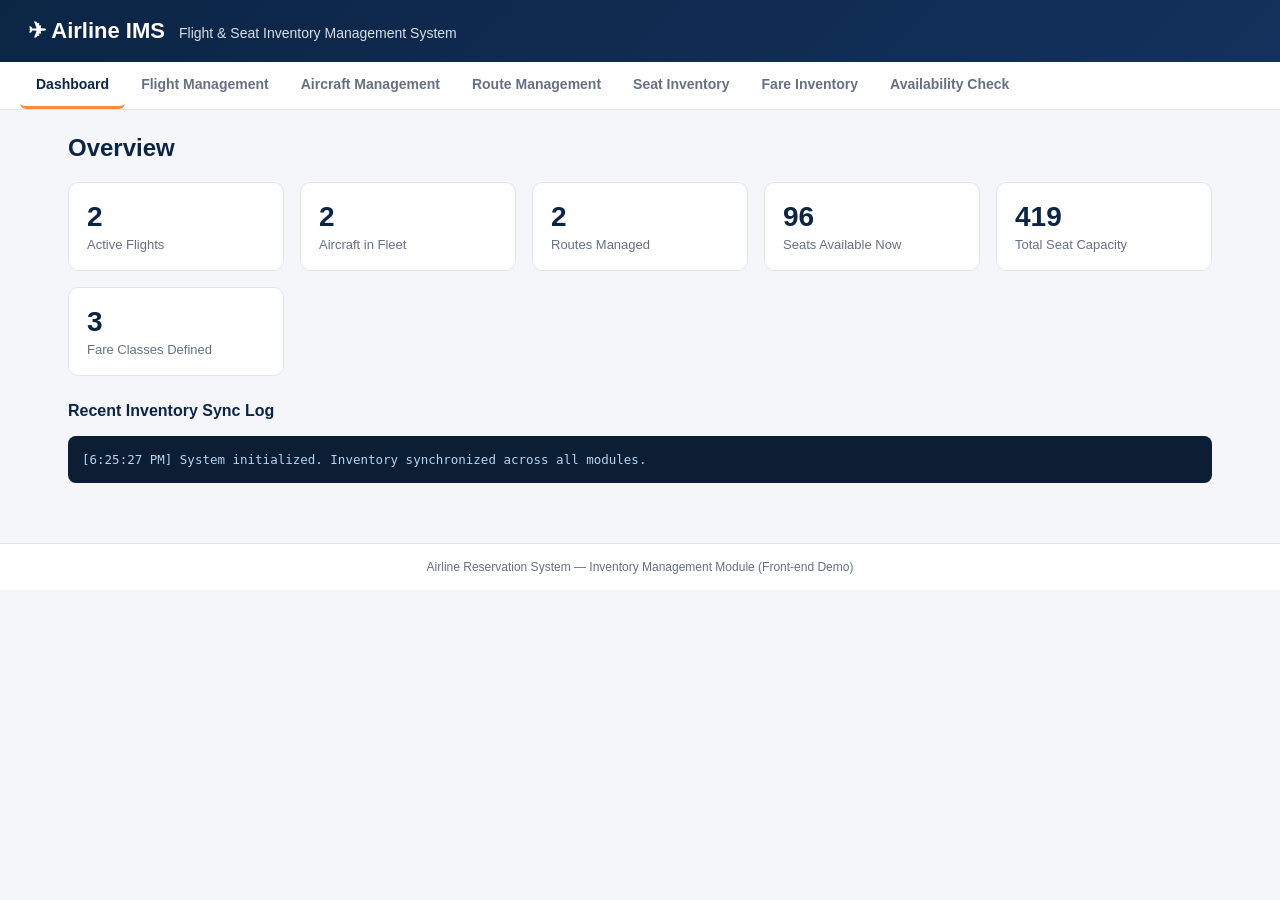
<file: Index.html>
<!DOCTYPE html>
<html lang="en">
<head>
<meta charset="UTF-8">
<meta name="viewport" content="width=device-width, initial-scale=1.0">
<title>Airline Inventory Management System</title>
<style>
:root {
  --navy: #0b2545;
  --navy-light: #13315c;
  --accent: #ff8c42;
  --bg: #f4f6f9;
  --card-bg: #ffffff;
  --border: #e1e5ea;
  --text: #1c2733;
  --text-muted: #667085;
  --success: #1a8754;
  --danger: #c0392b;
  --warning: #b8860b;
}

* { box-sizing: border-box; }

body {
  margin: 0;
  font-family: "Segoe UI", Roboto, Arial, sans-serif;
  background: var(--bg);
  color: var(--text);
}

.topbar {
  background: linear-gradient(135deg, var(--navy), var(--navy-light));
  color: #fff;
  padding: 18px 28px;
  display: flex;
  align-items: baseline;
  gap: 14px;
}

.brand { font-size: 22px; font-weight: 700; }
.subtitle { font-size: 14px; opacity: 0.85; }

.tabs {
  display: flex;
  flex-wrap: wrap;
  background: #fff;
  border-bottom: 1px solid var(--border);
  padding: 0 20px;
  position: sticky;
  top: 0;
  z-index: 10;
}

.tab-btn {
  background: none;
  border: none;
  padding: 14px 16px;
  font-size: 14px;
  cursor: pointer;
  color: var(--text-muted);
  border-bottom: 3px solid transparent;
  transition: color .15s, border-color .15s;
}

.tab-btn:hover { color: var(--navy); }

.tab-btn.active {
  color: var(--navy);
  border-bottom-color: var(--accent);
  font-weight: 600;
}

main { padding: 24px 28px 60px; max-width: 1200px; margin: 0 auto; }

.tab-panel { display: none; animation: fadeIn .2s ease-in; }
.tab-panel.active { display: block; }

@keyframes fadeIn { from { opacity: 0; } to { opacity: 1; } }

h2 { margin-top: 0; color: var(--navy); }
h3 { color: var(--navy); font-size: 16px; }

.hint { color: var(--text-muted); font-size: 13px; margin-top: -6px; }

.form-grid {
  display: grid;
  grid-template-columns: repeat(auto-fit, minmax(200px, 1fr));
  gap: 14px;
  background: var(--card-bg);
  border: 1px solid var(--border);
  padding: 18px;
  border-radius: 10px;
  margin-bottom: 22px;
}

.form-grid label {
  display: flex;
  flex-direction: column;
  font-size: 13px;
  font-weight: 600;
  color: var(--text-muted);
  gap: 6px;
}

.form-grid input, .form-grid select {
  font-size: 14px;
  padding: 8px 10px;
  border: 1px solid var(--border);
  border-radius: 6px;
  font-weight: 400;
  color: var(--text);
}

.form-actions {
  display: flex;
  align-items: flex-end;
  gap: 10px;
}

button {
  background: var(--navy);
  color: #fff;
  border: none;
  padding: 10px 18px;
  border-radius: 6px;
  cursor: pointer;
  font-size: 14px;
  font-weight: 600;
}

button:hover { background: var(--navy-light); }

button.secondary {
  background: #fff;
  color: var(--navy);
  border: 1px solid var(--navy);
}

button.danger { background: var(--danger); }
button.hidden { display: none; }

.data-table {
  width: 100%;
  border-collapse: collapse;
  background: var(--card-bg);
  border: 1px solid var(--border);
  border-radius: 10px;
  overflow: hidden;
}

.data-table th, .data-table td {
  padding: 10px 12px;
  font-size: 13px;
  text-align: left;
  border-bottom: 1px solid var(--border);
}

.data-table th {
  background: #eef2f7;
  color: var(--navy);
  text-transform: uppercase;
  font-size: 11px;
  letter-spacing: .04em;
}

.data-table tr:last-child td { border-bottom: none; }
.data-table tr:hover { background: #fafbfd; }

.badge { padding: 3px 8px; border-radius: 20px; font-size: 11px; font-weight: 700; }
.badge.ok { background: #e5f6ec; color: var(--success); }
.badge.low { background: #fdf1dc; color: var(--warning); }
.badge.full { background: #fbe9e7; color: var(--danger); }

.card-grid {
  display: grid;
  grid-template-columns: repeat(auto-fit, minmax(180px, 1fr));
  gap: 16px;
  margin-bottom: 26px;
}

.card {
  background: var(--card-bg);
  border: 1px solid var(--border);
  border-radius: 10px;
  padding: 18px;
}

.card .num { font-size: 28px; font-weight: 700; color: var(--navy); }
.card .label { font-size: 13px; color: var(--text-muted); margin-top: 4px; }

.log-box {
  background: #0b1e33;
  color: #b7d3f2;
  font-family: "Consolas", monospace;
  font-size: 12.5px;
  padding: 14px;
  border-radius: 8px;
  max-height: 220px;
  overflow-y: auto;
}

.log-box div { padding: 2px 0; }

.icon-btn {
  background: none;
  border: none;
  color: var(--navy);
  cursor: pointer;
  font-size: 13px;
  padding: 4px 8px;
  font-weight: 600;
}

.icon-btn.danger { color: var(--danger); }

.footer {
  text-align: center;
  padding: 16px;
  color: var(--text-muted);
  font-size: 12px;
  border-top: 1px solid var(--border);
  background: #fff;
}
</style>
</head>
<body>

<header class="topbar">
  <div class="brand">✈ Airline IMS</div>
  <div class="subtitle">Flight &amp; Seat Inventory Management System</div>
</header>

<nav class="tabs" id="tabs">
  <button class="tab-btn active" data-tab="dashboard">Dashboard</button>
  <button class="tab-btn" data-tab="flights">Flight Management</button>
  <button class="tab-btn" data-tab="aircraft">Aircraft Management</button>
  <button class="tab-btn" data-tab="routes">Route Management</button>
  <button class="tab-btn" data-tab="inventory">Seat Inventory</button>
  <button class="tab-btn" data-tab="fares">Fare Inventory</button>
  <button class="tab-btn" data-tab="availability">Availability Check</button>
</nav>

<main id="app">

  <!-- DASHBOARD -->
  <section class="tab-panel active" id="tab-dashboard">
    <h2>Overview</h2>
    <div class="card-grid" id="dashboardCards"></div>
    <h3>Recent Inventory Sync Log</h3>
    <div class="log-box" id="syncLog"></div>
  </section>

  <!-- FLIGHT MANAGEMENT -->
  <section class="tab-panel" id="tab-flights">
    <h2>Flight Management</h2>
    <form id="flightForm" class="form-grid">
      <input type="hidden" id="flightEditId">
      <label>Flight Number <input type="text" id="flightNumber" required placeholder="e.g. AI-202"></label>
      <label>Route
        <select id="flightRoute" required></select>
      </label>
      <label>Aircraft
        <select id="flightAircraft" required></select>
      </label>
      <label>Departure <input type="datetime-local" id="flightDeparture" required></label>
      <label>Arrival <input type="datetime-local" id="flightArrival" required></label>
      <label>Status
        <select id="flightStatus">
          <option value="Scheduled">Scheduled</option>
          <option value="Delayed">Delayed</option>
          <option value="Departed">Departed</option>
          <option value="Cancelled">Cancelled</option>
        </select>
      </label>
      <div class="form-actions">
        <button type="submit" id="flightSubmitBtn">Add Flight</button>
        <button type="button" id="flightCancelEdit" class="secondary hidden">Cancel Edit</button>
      </div>
    </form>

    <table class="data-table">
      <thead>
        <tr>
          <th>Flight #</th><th>Route</th><th>Aircraft</th><th>Departure</th><th>Arrival</th>
          <th>Status</th><th>Seats (Avail/Total)</th><th>Actions</th>
        </tr>
      </thead>
      <tbody id="flightsTableBody"></tbody>
    </table>
  </section>

  <!-- AIRCRAFT MANAGEMENT -->
  <section class="tab-panel" id="tab-aircraft">
    <h2>Aircraft Management</h2>
    <form id="aircraftForm" class="form-grid">
      <input type="hidden" id="aircraftEditId">
      <label>Aircraft Code <input type="text" id="aircraftCode" required placeholder="e.g. A320-01"></label>
      <label>Model <input type="text" id="aircraftModel" required placeholder="e.g. Airbus A320"></label>
      <label>First Class Seats <input type="number" min="0" id="capFirst" value="0" required></label>
      <label>Business Class Seats <input type="number" min="0" id="capBusiness" value="0" required></label>
      <label>Premium Economy Seats <input type="number" min="0" id="capPremium" value="0" required></label>
      <label>Economy Seats <input type="number" min="0" id="capEconomy" value="0" required></label>
      <label>Next Maintenance Date <input type="date" id="aircraftMaintenance" required></label>
      <div class="form-actions">
        <button type="submit" id="aircraftSubmitBtn">Add Aircraft</button>
        <button type="button" id="aircraftCancelEdit" class="secondary hidden">Cancel Edit</button>
      </div>
    </form>

    <table class="data-table">
      <thead>
        <tr>
          <th>Code</th><th>Model</th><th>Total Capacity</th><th>F/B/PE/E</th>
          <th>Next Maintenance</th><th>Actions</th>
        </tr>
      </thead>
      <tbody id="aircraftTableBody"></tbody>
    </table>
  </section>

  <!-- ROUTE MANAGEMENT -->
  <section class="tab-panel" id="tab-routes">
    <h2>Route Management</h2>
    <form id="routeForm" class="form-grid">
      <input type="hidden" id="routeEditId">
      <label>Source Airport (IATA) <input type="text" id="routeSource" maxlength="4" required placeholder="e.g. DEL"></label>
      <label>Destination Airport (IATA) <input type="text" id="routeDestination" maxlength="4" required placeholder="e.g. BOM"></label>
      <label>Intermediate Stops <input type="text" id="routeStops" placeholder="comma separated, optional e.g. HYD, BLR"></label>
      <div class="form-actions">
        <button type="submit" id="routeSubmitBtn">Add Route</button>
        <button type="button" id="routeCancelEdit" class="secondary hidden">Cancel Edit</button>
      </div>
    </form>

    <table class="data-table">
      <thead>
        <tr><th>Route Code</th><th>Source</th><th>Destination</th><th>Stops</th><th>Actions</th></tr>
      </thead>
      <tbody id="routesTableBody"></tbody>
    </table>
  </section>

  <!-- SEAT INVENTORY -->
  <section class="tab-panel" id="tab-inventory">
    <h2>Seat Inventory Management</h2>
    <p class="hint">Simulate bookings/cancellations to see real-time inventory sync and overbooking control.</p>
    <div class="form-grid">
      <label>Select Flight
        <select id="invFlightSelect"></select>
      </label>
      <label>Seat Class
        <select id="invClassSelect">
          <option>Economy</option>
          <option>Premium Economy</option>
          <option>Business</option>
          <option>First Class</option>
        </select>
      </label>
      <label>Allow Controlled Overbooking (%)
        <input type="number" id="invOverbookPct" min="0" max="20" value="0">
      </label>
      <div class="form-actions">
        <button type="button" id="bookSeatBtn">Book 1 Seat</button>
        <button type="button" id="cancelSeatBtn" class="secondary">Cancel 1 Seat</button>
      </div>
    </div>
    <table class="data-table">
      <thead>
        <tr><th>Flight #</th><th>Class</th><th>Total</th><th>Booked</th><th>Available</th><th>Overbook Limit</th><th>Status</th></tr>
      </thead>
      <tbody id="inventoryTableBody"></tbody>
    </table>
  </section>

  <!-- FARE INVENTORY -->
  <section class="tab-panel" id="tab-fares">
    <h2>Fare Inventory</h2>
    <form id="fareForm" class="form-grid">
      <label>Select Flight
        <select id="fareFlightSelect"></select>
      </label>
      <label>Fare Class
        <select id="fareClassSelect">
          <option>Economy</option>
          <option>Premium Economy</option>
          <option>Business</option>
          <option>First Class</option>
        </select>
      </label>
      <label>Fare Code <input type="text" id="fareCode" placeholder="e.g. Y-SAVER" required></label>
      <label>Price (₹) <input type="number" id="farePrice" min="0" required></label>
      <label>Seats Allocated to Fare <input type="number" id="fareAllocated" min="0" required></label>
      <div class="form-actions">
        <button type="submit" id="fareSubmitBtn">Add Fare</button>
      </div>
    </form>
    <table class="data-table">
      <thead>
        <tr><th>Flight #</th><th>Class</th><th>Fare Code</th><th>Price</th><th>Seats Allocated</th><th>Actions</th></tr>
      </thead>
      <tbody id="faresTableBody"></tbody>
    </table>
  </section>

  <!-- AVAILABILITY CHECK -->
  <section class="tab-panel" id="tab-availability">
    <h2>Real-Time Availability Checking</h2>
    <form id="availForm" class="form-grid">
      <label>Source Airport <input type="text" id="availSource" placeholder="e.g. DEL"></label>
      <label>Destination Airport <input type="text" id="availDestination" placeholder="e.g. BOM"></label>
      <label>Class
        <select id="availClass">
          <option value="">Any</option>
          <option>Economy</option>
          <option>Premium Economy</option>
          <option>Business</option>
          <option>First Class</option>
        </select>
      </label>
      <div class="form-actions">
        <button type="submit">Check Availability</button>
      </div>
    </form>
    <table class="data-table">
      <thead>
        <tr><th>Flight #</th><th>Route</th><th>Departure</th><th>Class</th><th>Available Seats</th><th>Status</th></tr>
      </thead>
      <tbody id="availabilityTableBody"></tbody>
    </table>
  </section>

</main>

<footer class="footer">Airline Reservation System — Inventory Management Module (Front-end Demo)</footer>

<script>
/* =========================================================
   AIRLINE INVENTORY MANAGEMENT SYSTEM
   In-memory data store (simulates a database for this demo)
   ========================================================= */

const SEAT_CLASSES = ["First Class", "Business", "Premium Economy", "Economy"];

let state = {
  aircraft: [
    { id: "AC1", code: "A320-01", model: "Airbus A320", cap: { "First Class": 0, "Business": 12, "Premium Economy": 24, "Economy": 132 }, maintenance: "2026-09-15" },
    { id: "AC2", code: "B788-01", model: "Boeing 787-8", cap: { "First Class": 8, "Business": 28, "Premium Economy": 35, "Economy": 180 }, maintenance: "2026-10-02" }
  ],
  routes: [
    { id: "RT1", source: "DEL", destination: "BOM", stops: [] },
    { id: "RT2", source: "BLR", destination: "DEL", stops: ["HYD"] }
  ],
  flights: [],
  inventory: {},   // inventory[flightId][class] = { total, booked, overbookPct }
  fares: [],       // { id, flightId, class, code, price, allocated }
  log: []
};

let idCounters = { flight: 1, route: 3, aircraft: 3, fare: 1 };

/* ---------------------------------------------------------
   UTILITIES
   --------------------------------------------------------- */

function uid(prefix, counterKey) {
  const n = idCounters[counterKey]++;
  return `${prefix}${n}`;
}

function pushLog(msg) {
  const time = new Date().toLocaleTimeString();
  state.log.unshift(`[${time}] ${msg}`);
  if (state.log.length > 30) state.log.pop();
  renderLog();
}

function getAircraft(id) { return state.aircraft.find(a => a.id === id); }
function getRoute(id) { return state.routes.find(r => r.id === id); }
function getFlight(id) { return state.flights.find(f => f.id === id); }

function totalCapacity(aircraft) {
  return SEAT_CLASSES.reduce((sum, c) => sum + (aircraft.cap[c] || 0), 0);
}

function initInventoryForFlight(flight) {
  const aircraft = getAircraft(flight.aircraftId);
  const inv = {};
  SEAT_CLASSES.forEach(cls => {
    inv[cls] = { total: aircraft.cap[cls] || 0, booked: 0, overbookPct: 0 };
  });
  state.inventory[flight.id] = inv;
}

function availableSeats(flightId, cls) {
  const inv = state.inventory[flightId][cls];
  const limit = Math.floor(inv.total * (1 + inv.overbookPct / 100));
  return limit - inv.booked;
}

function flightTotalAvailable(flightId) {
  const inv = state.inventory[flightId];
  let avail = 0, total = 0;
  SEAT_CLASSES.forEach(cls => {
    avail += availableSeats(flightId, cls);
    total += inv[cls].total;
  });
  return { avail, total };
}

/* ---------------------------------------------------------
   SEED DATA: two demo flights
   --------------------------------------------------------- */

function seedFlights() {
  const f1 = {
    id: uid("FL", "flight"), flightNumber: "AI-202", routeId: "RT1", aircraftId: "AC1",
    departure: "2026-08-05T09:00", arrival: "2026-08-05T11:15", status: "Scheduled"
  };
  const f2 = {
    id: uid("FL", "flight"), flightNumber: "AI-880", routeId: "RT2", aircraftId: "AC2",
    departure: "2026-08-06T14:30", arrival: "2026-08-06T17:45", status: "Scheduled"
  };
  state.flights.push(f1, f2);
  initInventoryForFlight(f1);
  initInventoryForFlight(f2);
  // demo bookings
  state.inventory[f1.id]["Economy"].booked = 118;
  state.inventory[f1.id]["Business"].booked = 10;
  state.inventory[f2.id]["Economy"].booked = 165;
  state.inventory[f2.id]["Premium Economy"].booked = 30;

  state.fares.push(
    { id: uid("FR", "fare"), flightId: f1.id, class: "Economy", code: "Y-SAVER", price: 4500, allocated: 90 },
    { id: uid("FR", "fare"), flightId: f1.id, class: "Economy", code: "Y-FLEX", price: 6200, allocated: 42 },
    { id: uid("FR", "fare"), flightId: f2.id, class: "Business", code: "C-STD", price: 15800, allocated: 28 }
  );
}

/* ---------------------------------------------------------
   TAB NAVIGATION
   --------------------------------------------------------- */

document.getElementById("tabs").addEventListener("click", (e) => {
  if (!e.target.classList.contains("tab-btn")) return;
  document.querySelectorAll(".tab-btn").forEach(b => b.classList.remove("active"));
  document.querySelectorAll(".tab-panel").forEach(p => p.classList.remove("active"));
  e.target.classList.add("active");
  document.getElementById(`tab-${e.target.dataset.tab}`).classList.add("active");
  renderAll();
});

/* ---------------------------------------------------------
   DROPDOWN POPULATION HELPERS
   --------------------------------------------------------- */

function fillSelect(select, items, valueFn, labelFn, placeholder) {
  select.innerHTML = "";
  if (placeholder) {
    const opt = document.createElement("option");
    opt.value = ""; opt.textContent = placeholder;
    select.appendChild(opt);
  }
  items.forEach(item => {
    const opt = document.createElement("option");
    opt.value = valueFn(item);
    opt.textContent = labelFn(item);
    select.appendChild(opt);
  });
}

function refreshDropdowns() {
  fillSelect(document.getElementById("flightRoute"), state.routes, r => r.id, r => `${r.id}: ${r.source} → ${r.destination}`);
  fillSelect(document.getElementById("flightAircraft"), state.aircraft, a => a.id, a => `${a.code} (${a.model})`);
  fillSelect(document.getElementById("invFlightSelect"), state.flights, f => f.id, f => f.flightNumber);
  fillSelect(document.getElementById("fareFlightSelect"), state.flights, f => f.id, f => f.flightNumber);
}

/* ---------------------------------------------------------
   RENDER: DASHBOARD
   --------------------------------------------------------- */

function renderDashboard() {
  const totalFlights = state.flights.length;
  const totalAircraft = state.aircraft.length;
  const totalRoutes = state.routes.length;
  let totalAvail = 0, totalSeats = 0;
  state.flights.forEach(f => {
    const { avail, total } = flightTotalAvailable(f.id);
    totalAvail += avail; totalSeats += total;
  });

  const cards = [
    { num: totalFlights, label: "Active Flights" },
    { num: totalAircraft, label: "Aircraft in Fleet" },
    { num: totalRoutes, label: "Routes Managed" },
    { num: totalAvail, label: "Seats Available Now" },
    { num: totalSeats, label: "Total Seat Capacity" },
    { num: state.fares.length, label: "Fare Classes Defined" }
  ];

  const container = document.getElementById("dashboardCards");
  container.innerHTML = cards.map(c => `
    <div class="card">
      <div class="num">${c.num}</div>
      <div class="label">${c.label}</div>
    </div>
  `).join("");
}

function renderLog() {
  const box = document.getElementById("syncLog");
  box.innerHTML = state.log.map(l => `<div>${l}</div>`).join("") || "<div>No sync events yet.</div>";
}

/* ---------------------------------------------------------
   RENDER: FLIGHTS
   --------------------------------------------------------- */

function statusBadge(avail, total) {
  if (avail <= 0) return `<span class="badge full">Full</span>`;
  if (avail / total < 0.15) return `<span class="badge low">Low</span>`;
  return `<span class="badge ok">Open</span>`;
}

function renderFlights() {
  const tbody = document.getElementById("flightsTableBody");
  tbody.innerHTML = state.flights.map(f => {
    const route = getRoute(f.routeId);
    const aircraft = getAircraft(f.aircraftId);
    const { avail, total } = flightTotalAvailable(f.id);
    return `
      <tr>
        <td>${f.flightNumber}</td>
        <td>${route ? `${route.source} → ${route.destination}` : "-"}</td>
        <td>${aircraft ? aircraft.code : "-"}</td>
        <td>${f.departure.replace("T", " ")}</td>
        <td>${f.arrival.replace("T", " ")}</td>
        <td>${f.status}</td>
        <td>${avail} / ${total} ${statusBadge(avail, total)}</td>
        <td>
          <button class="icon-btn" onclick="editFlight('${f.id}')">Edit</button>
          <button class="icon-btn danger" onclick="cancelFlight('${f.id}')">Cancel</button>
        </td>
      </tr>`;
  }).join("") || `<tr><td colspan="8">No flights added yet.</td></tr>`;
}

document.getElementById("flightForm").addEventListener("submit", (e) => {
  e.preventDefault();
  const editId = document.getElementById("flightEditId").value;
  const data = {
    flightNumber: document.getElementById("flightNumber").value.trim(),
    routeId: document.getElementById("flightRoute").value,
    aircraftId: document.getElementById("flightAircraft").value,
    departure: document.getElementById("flightDeparture").value,
    arrival: document.getElementById("flightArrival").value,
    status: document.getElementById("flightStatus").value
  };

  if (editId) {
    const flight = getFlight(editId);
    const aircraftChanged = flight.aircraftId !== data.aircraftId;
    Object.assign(flight, data);
    if (aircraftChanged) initInventoryForFlight(flight); // reassigning aircraft resets seat map
    pushLog(`Flight ${flight.flightNumber} updated.`);
  } else {
    const flight = { id: uid("FL", "flight"), ...data };
    state.flights.push(flight);
    initInventoryForFlight(flight);
    pushLog(`Flight ${flight.flightNumber} added and aircraft assigned.`);
  }

  e.target.reset();
  document.getElementById("flightEditId").value = "";
  document.getElementById("flightSubmitBtn").textContent = "Add Flight";
  document.getElementById("flightCancelEdit").classList.add("hidden");
  renderAll();
});

function editFlight(id) {
  const f = getFlight(id);
  document.getElementById("flightEditId").value = f.id;
  document.getElementById("flightNumber").value = f.flightNumber;
  document.getElementById("flightRoute").value = f.routeId;
  document.getElementById("flightAircraft").value = f.aircraftId;
  document.getElementById("flightDeparture").value = f.departure;
  document.getElementById("flightArrival").value = f.arrival;
  document.getElementById("flightStatus").value = f.status;
  document.getElementById("flightSubmitBtn").textContent = "Update Flight";
  document.getElementById("flightCancelEdit").classList.remove("hidden");
  document.querySelector('[data-tab="flights"]').click();
  window.scrollTo({ top: 0, behavior: "smooth" });
}

document.getElementById("flightCancelEdit").addEventListener("click", () => {
  document.getElementById("flightForm").reset();
  document.getElementById("flightEditId").value = "";
  document.getElementById("flightSubmitBtn").textContent = "Add Flight";
  document.getElementById("flightCancelEdit").classList.add("hidden");
});

function cancelFlight(id) {
  const f = getFlight(id);
  if (!confirm(`Cancel flight ${f.flightNumber}? This cannot be undone.`)) return;
  f.status = "Cancelled";
  pushLog(`Flight ${f.flightNumber} cancelled.`);
  renderAll();
}

/* ---------------------------------------------------------
   RENDER: AIRCRAFT
   --------------------------------------------------------- */

function renderAircraft() {
  const tbody = document.getElementById("aircraftTableBody");
  tbody.innerHTML = state.aircraft.map(a => `
    <tr>
      <td>${a.code}</td>
      <td>${a.model}</td>
      <td>${totalCapacity(a)}</td>
      <td>${a.cap["First Class"]} / ${a.cap["Business"]} / ${a.cap["Premium Economy"]} / ${a.cap["Economy"]}</td>
      <td>${a.maintenance}</td>
      <td>
        <button class="icon-btn" onclick="editAircraft('${a.id}')">Edit</button>
        <button class="icon-btn danger" onclick="deleteAircraft('${a.id}')">Remove</button>
      </td>
    </tr>
  `).join("") || `<tr><td colspan="6">No aircraft in fleet yet.</td></tr>`;
}

document.getElementById("aircraftForm").addEventListener("submit", (e) => {
  e.preventDefault();
  const editId = document.getElementById("aircraftEditId").value;
  const data = {
    code: document.getElementById("aircraftCode").value.trim(),
    model: document.getElementById("aircraftModel").value.trim(),
    cap: {
      "First Class": Number(document.getElementById("capFirst").value),
      "Business": Number(document.getElementById("capBusiness").value),
      "Premium Economy": Number(document.getElementById("capPremium").value),
      "Economy": Number(document.getElementById("capEconomy").value)
    },
    maintenance: document.getElementById("aircraftMaintenance").value
  };

  if (editId) {
    Object.assign(getAircraft(editId), data);
    pushLog(`Aircraft ${data.code} details updated.`);
  } else {
    const aircraft = { id: uid("AC", "aircraft"), ...data };
    state.aircraft.push(aircraft);
    pushLog(`Aircraft ${aircraft.code} added to fleet.`);
  }

  e.target.reset();
  document.getElementById("aircraftEditId").value = "";
  document.getElementById("aircraftSubmitBtn").textContent = "Add Aircraft";
  document.getElementById("aircraftCancelEdit").classList.add("hidden");
  renderAll();
});

function editAircraft(id) {
  const a = getAircraft(id);
  document.getElementById("aircraftEditId").value = a.id;
  document.getElementById("aircraftCode").value = a.code;
  document.getElementById("aircraftModel").value = a.model;
  document.getElementById("capFirst").value = a.cap["First Class"];
  document.getElementById("capBusiness").value = a.cap["Business"];
  document.getElementById("capPremium").value = a.cap["Premium Economy"];
  document.getElementById("capEconomy").value = a.cap["Economy"];
  document.getElementById("aircraftMaintenance").value = a.maintenance;
  document.getElementById("aircraftSubmitBtn").textContent = "Update Aircraft";
  document.getElementById("aircraftCancelEdit").classList.remove("hidden");
}

document.getElementById("aircraftCancelEdit").addEventListener("click", () => {
  document.getElementById("aircraftForm").reset();
  document.getElementById("aircraftEditId").value = "";
  document.getElementById("aircraftSubmitBtn").textContent = "Add Aircraft";
  document.getElementById("aircraftCancelEdit").classList.add("hidden");
});

function deleteAircraft(id) {
  const inUse = state.flights.some(f => f.aircraftId === id && f.status !== "Cancelled");
  if (inUse) { alert("Cannot remove: aircraft is assigned to an active flight."); return; }
  state.aircraft = state.aircraft.filter(a => a.id !== id);
  pushLog(`Aircraft removed from fleet.`);
  renderAll();
}

/* ---------------------------------------------------------
   RENDER: ROUTES
   --------------------------------------------------------- */

function renderRoutes() {
  const tbody = document.getElementById("routesTableBody");
  tbody.innerHTML = state.routes.map(r => `
    <tr>
      <td>${r.id}</td>
      <td>${r.source}</td>
      <td>${r.destination}</td>
      <td>${r.stops.length ? r.stops.join(", ") : "Direct"}</td>
      <td>
        <button class="icon-btn" onclick="editRoute('${r.id}')">Edit</button>
        <button class="icon-btn danger" onclick="deleteRoute('${r.id}')">Remove</button>
      </td>
    </tr>
  `).join("") || `<tr><td colspan="5">No routes defined yet.</td></tr>`;
}

document.getElementById("routeForm").addEventListener("submit", (e) => {
  e.preventDefault();
  const editId = document.getElementById("routeEditId").value;
  const stopsRaw = document.getElementById("routeStops").value.trim();
  const data = {
    source: document.getElementById("routeSource").value.trim().toUpperCase(),
    destination: document.getElementById("routeDestination").value.trim().toUpperCase(),
    stops: stopsRaw ? stopsRaw.split(",").map(s => s.trim().toUpperCase()).filter(Boolean) : []
  };

  if (editId) {
    Object.assign(getRoute(editId), data);
    pushLog(`Route ${editId} updated.`);
  } else {
    const route = { id: uid("RT", "route"), ...data };
    state.routes.push(route);
    pushLog(`Route ${route.id} (${route.source} → ${route.destination}) added.`);
  }

  e.target.reset();
  document.getElementById("routeEditId").value = "";
  document.getElementById("routeSubmitBtn").textContent = "Add Route";
  document.getElementById("routeCancelEdit").classList.add("hidden");
  renderAll();
});

function editRoute(id) {
  const r = getRoute(id);
  document.getElementById("routeEditId").value = r.id;
  document.getElementById("routeSource").value = r.source;
  document.getElementById("routeDestination").value = r.destination;
  document.getElementById("routeStops").value = r.stops.join(", ");
  document.getElementById("routeSubmitBtn").textContent = "Update Route";
  document.getElementById("routeCancelEdit").classList.remove("hidden");
}

document.getElementById("routeCancelEdit").addEventListener("click", () => {
  document.getElementById("routeForm").reset();
  document.getElementById("routeEditId").value = "";
  document.getElementById("routeSubmitBtn").textContent = "Add Route";
  document.getElementById("routeCancelEdit").classList.add("hidden");
});

function deleteRoute(id) {
  const inUse = state.flights.some(f => f.routeId === id && f.status !== "Cancelled");
  if (inUse) { alert("Cannot remove: route is used by an active flight."); return; }
  state.routes = state.routes.filter(r => r.id !== id);
  pushLog(`Route removed.`);
  renderAll();
}

/* ---------------------------------------------------------
   RENDER: SEAT INVENTORY
   --------------------------------------------------------- */

function renderInventoryTable() {
  const tbody = document.getElementById("inventoryTableBody");
  let rows = [];
  state.flights.forEach(f => {
    const inv = state.inventory[f.id];
    SEAT_CLASSES.forEach(cls => {
      const c = inv[cls];
      if (c.total === 0) return;
      const avail = availableSeats(f.id, cls);
      const limit = Math.floor(c.total * (1 + c.overbookPct / 100));
      rows.push(`
        <tr>
          <td>${f.flightNumber}</td>
          <td>${cls}</td>
          <td>${c.total}</td>
          <td>${c.booked}</td>
          <td>${avail}</td>
          <td>${limit}</td>
          <td>${statusBadge(avail, c.total)}</td>
        </tr>`);
    });
  });
  tbody.innerHTML = rows.join("") || `<tr><td colspan="7">No inventory data yet.</td></tr>`;
}

document.getElementById("bookSeatBtn").addEventListener("click", () => {
  const flightId = document.getElementById("invFlightSelect").value;
  const cls = document.getElementById("invClassSelect").value;
  const overbookPct = Number(document.getElementById("invOverbookPct").value) || 0;
  if (!flightId) { alert("Select a flight first."); return; }

  const inv = state.inventory[flightId][cls];
  inv.overbookPct = overbookPct;
  const limit = Math.floor(inv.total * (1 + overbookPct / 100));

  if (inv.booked >= limit) {
    alert(`Cannot book: ${cls} is at capacity (including overbooking allowance) for this flight.`);
    pushLog(`Booking rejected — ${cls} full on ${getFlight(flightId).flightNumber}.`);
    return;
  }
  inv.booked += 1;
  pushLog(`Seat booked: ${cls} on ${getFlight(flightId).flightNumber}. Inventory synced.`);
  renderAll();
});

document.getElementById("cancelSeatBtn").addEventListener("click", () => {
  const flightId = document.getElementById("invFlightSelect").value;
  const cls = document.getElementById("invClassSelect").value;
  if (!flightId) { alert("Select a flight first."); return; }
  const inv = state.inventory[flightId][cls];
  if (inv.booked <= 0) { alert("No booked seats to cancel in this class."); return; }
  inv.booked -= 1;
  pushLog(`Booking cancelled: ${cls} on ${getFlight(flightId).flightNumber}. Seat released to inventory.`);
  renderAll();
});

/* ---------------------------------------------------------
   RENDER: FARE INVENTORY
   --------------------------------------------------------- */

function renderFares() {
  const tbody = document.getElementById("faresTableBody");
  tbody.innerHTML = state.fares.map(fr => {
    const flight = getFlight(fr.flightId);
    return `
      <tr>
        <td>${flight ? flight.flightNumber : "-"}</td>
        <td>${fr.class}</td>
        <td>${fr.code}</td>
        <td>₹${fr.price.toLocaleString("en-IN")}</td>
        <td>${fr.allocated}</td>
        <td><button class="icon-btn danger" onclick="deleteFare('${fr.id}')">Remove</button></td>
      </tr>`;
  }).join("") || `<tr><td colspan="6">No fare classes defined yet.</td></tr>`;
}

document.getElementById("fareForm").addEventListener("submit", (e) => {
  e.preventDefault();
  const flightId = document.getElementById("fareFlightSelect").value;
  if (!flightId) { alert("Select a flight."); return; }
  const fare = {
    id: uid("FR", "fare"),
    flightId,
    class: document.getElementById("fareClassSelect").value,
    code: document.getElementById("fareCode").value.trim(),
    price: Number(document.getElementById("farePrice").value),
    allocated: Number(document.getElementById("fareAllocated").value)
  };
  state.fares.push(fare);
  pushLog(`Fare ${fare.code} added for ${getFlight(flightId).flightNumber} (${fare.class}).`);
  e.target.reset();
  renderAll();
});

function deleteFare(id) {
  state.fares = state.fares.filter(f => f.id !== id);
  pushLog(`Fare class removed.`);
  renderAll();
}

/* ---------------------------------------------------------
   RENDER: AVAILABILITY CHECK
   --------------------------------------------------------- */

document.getElementById("availForm").addEventListener("submit", (e) => {
  e.preventDefault();
  const src = document.getElementById("availSource").value.trim().toUpperCase();
  const dest = document.getElementById("availDestination").value.trim().toUpperCase();
  const cls = document.getElementById("availClass").value;

  let rows = [];
  state.flights.forEach(f => {
    if (f.status === "Cancelled") return;
    const route = getRoute(f.routeId);
    if (!route) return;
    if (src && route.source !== src) return;
    if (dest && route.destination !== dest) return;

    const classesToShow = cls ? [cls] : SEAT_CLASSES;
    classesToShow.forEach(c => {
      const inv = state.inventory[f.id][c];
      if (inv.total === 0) return;
      const avail = availableSeats(f.id, c);
      rows.push(`
        <tr>
          <td>${f.flightNumber}</td>
          <td>${route.source} → ${route.destination}</td>
          <td>${f.departure.replace("T", " ")}</td>
          <td>${c}</td>
          <td>${avail}</td>
          <td>${statusBadge(avail, inv.total)}</td>
        </tr>`);
    });
  });

  document.getElementById("availabilityTableBody").innerHTML =
    rows.join("") || `<tr><td colspan="6">No matching flights found.</td></tr>`;
});

/* ---------------------------------------------------------
   MASTER RENDER
   --------------------------------------------------------- */

function renderAll() {
  refreshDropdowns();
  renderDashboard();
  renderFlights();
  renderAircraft();
  renderRoutes();
  renderInventoryTable();
  renderFares();
  renderLog();
}

/* ---------------------------------------------------------
   INIT
   --------------------------------------------------------- */

seedFlights();
renderAll();
pushLog("System initialized. Inventory synchronized across all modules.");
</script>
</body>
</html>
</file>
